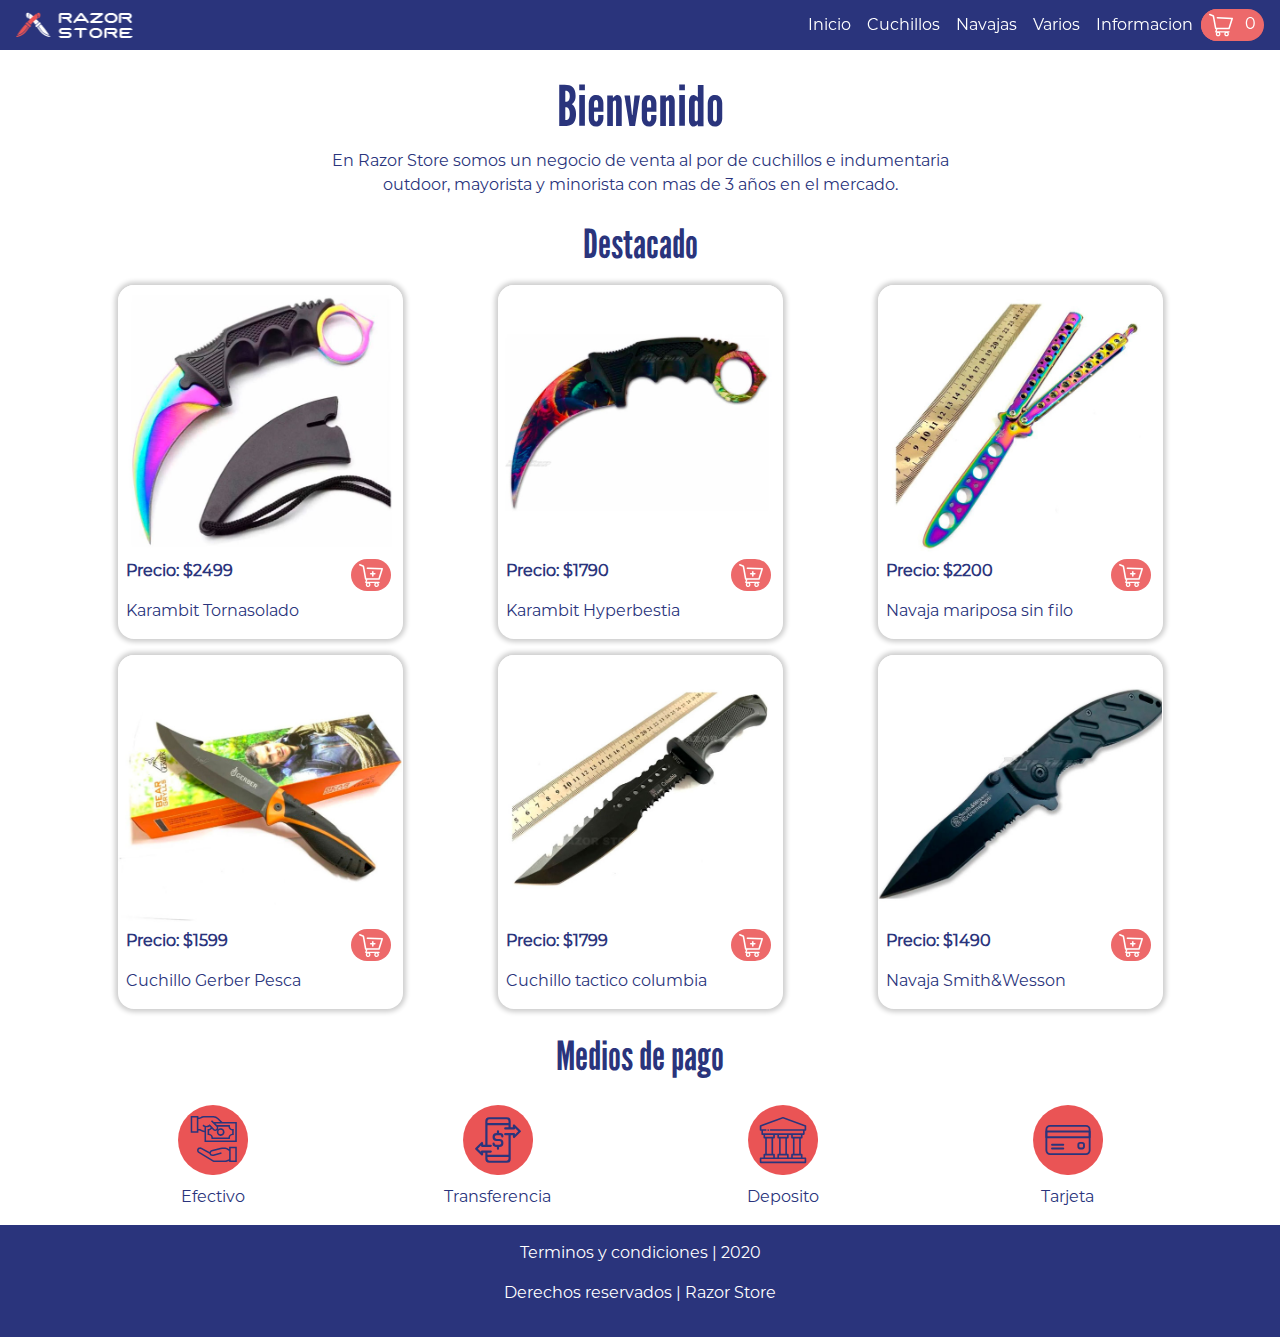
<file: index.html>
<!DOCTYPE html>
<html lang="es">

<head>
	<!-- Required meta tags -->
	<meta charset="utf-8">

	<meta name="viewport" content="width=device-width, initial-scale=1, shrink-to-fit=no">

	<title>Razor Store</title>

	<!--	<link rel="shortcut icon" href="" type="image/x-icon">-->
	<!--	<link rel="apple-touch-icon" href="">-->

	<link rel="stylesheet" href="css/bootstrap.min.css">
	<!-- Link to your css file -->
	<link rel="stylesheet" href="css/estilo.css">

</head>

<body>
	<header class="sticky-top">
		<nav class="navbar navbar-expand-md navbar-light colorNav py-0">

			<a class="navbar-brand order-2 m-0" href="index.html">
				<h1>Razor Store</h1>
			</a>

			<button class="navbar-toggler d-lg-none order-1 p-0 border-0" type="button" data-toggle="collapse" data-target="#menuBurger" aria-controls="menuBurger" aria-expanded="false" aria-label="activar el menu">


				<i class="navbar-toggler-icon"></i>

			</button>


			<div class="collapse navbar-collapse order-4" id="menuBurger">
				<ul class="texto-navbar navbar-nav ml-auto text-center text-primary">
					<li class="nav-item active ">
						<a id="inicio" class="nav-link" href="#inicio">Inicio<span class="sr-only">(current)</span></a>
					</li>
					<li class="nav-item active">
						<a id="btnCuchillo" class="nav-link" href="#cuchillos">Cuchillos<span class="sr-only">(current)</span></a>
					</li>
					<li class="nav-item active">
						<a id="btnNavaja" class="nav-link" href="#navaja">Navajas<span class="sr-only">(current)</span></a>
					</li>
					<li class="nav-item active">
						<a id="btnVarios" class="nav-link" href="#varios">Varios<span class="sr-only">(current)</span></a>
					</li>
					<li class="nav-item active">
						<a id="btnInfo" class="nav-link" href="#info">Informacion<span class="sr-only">(current)</span></a>
					</li>
				</ul>
			</div>
			<div class="carrito order-3 order-md-last justify-content-md-start">
				<button id="btnCarrito" class=" btnKart btn border-0 ">carrito</button>
				<span id="totpre" class="totPrecio pr-2">0</span>
			</div>
		</nav>
	</header>
	<main>
		<!--
		<div id="minicarrito" class="container-fluid">
			<div class="row justify-content-center text-center align-middle">
				<div class="col-12 col-md-4">
					<p class="mt-3"><span id="cant">0</span> ítems agregados</p>
				</div>
				<div class="col-12 col-md-4">
					<p class="mt-3">$<span id="acum">0</span> es el total</p>
				</div>
			</div>
		</div>
-->

		<!--
		<div class="banner container">

		</div>
-->
		<div class="intro container text-center py-4">
			<h2>Bienvenido</h2>
			<p>En Razor Store somos un negocio de venta al por de cuchillos e indumentaria outdoor, mayorista y minorista con mas de 3 años en el mercado.</p>
		</div>
		<section id="productos" class="destacado container">
			<h3 id="titulo" class="text-center">Destacado</h3>



		</section>
		<section id="mtdPago" class="container mt-3 text-center">
			<h3>Medios de pago</h3>
			<ul class="row justify-content-around list-unstyled">
				<li class="col-5 col-sm-3 col-md-3 bg-1 mt-">Efectivo</li>
				<li class="col-5 col-sm-3 col-md-3 bg-2">Transferencia</li>
				<li class="col-5 col-sm-3 col-md-3 bg-3">Deposito</li>
				<li class="col-5 col-sm-3  col-lg-3 bg-4">Tarjeta</li>
			</ul>
		</section>

		<script src="js/final.js"></script>
	</main>
	<footer>
		<div class="container p-3">
			<div class="row">
				<div id="pieDePag" class="col-12 text-center">
					<p>Terminos y condiciones | 2020</p>
					<p>Derechos reservados
						| Razor Store</p>
				</div>
			</div>
		</div>
	</footer>
	


<!--

<div class="modal fade" id="info" tabindex="-1" role="dialog" aria-hidden="true">
  <div class="modal-dialog  modal-lg bg-white rounded overflow-auto p-0 " role="document">
    <div class="modal-content">
      <div class="modal-header">
        <h5 class="modal-title" id="exampleModalLongTitle">Informacion</h5>
        <button type="button" class="btnCerrar" data-dismiss="modal" aria-label="Close"> 
         <span aria-hidden="true">&times;</span>
        </button>
      </div>
      <div class="modal-body">
        <div class="modal-body">
					<div class="container-fluid">
						<div class="row">
							<div class="col-12 col-md-6 rounded">

									<img class="rounded" src="res/img/foto_alumno.jpg" alt="Plato de Espaguetis">
							
							</div>
							<div class="col-md-4 mt-4 mt-md-0">
								<ul class="list-unstyled">
									<li> Carrera: Diseño y Programación Web
									</li>
									<li>
										Materia: Interacción con Dispositivos Móviles
									</li>
									<li>
										Comisión: B
									</li>
									<li>
										Turno: Noche
									</li>
									<li>
										Año: 2020
									</li>
									<li>
										Segundo cuatrimestre
									</li>
									<li>
										Docente: Jonatan Gabriel Jorge

									</li>

									<li>
										Final 18/12/20
									</li>
									<li>
										Alumno: Nicolás Alejandro Bettega
									</li>
								</ul>
							</div>

						</div>


					</div>
				</div>
      </div>      
    </div>
  </div>
</div>
-->


<!--
		<div class="modal position-fixed d-flex  justify-content-center flex-column align-middle ">
			<div class="modal-dialog  modal-lg bg-white rounded overflow-auto p-0">
				<div class="modal-content">
					<div class="modal-header row justify-content-center m-0">
						<div class="col-10 p-2">
							<h3>Alumno</h3>
						</div>

						<div class="col-2 pt-2">
							<a href="javascript:void(0)" class="ml-auto btnCerrar">&times;</a>
						</div>
					</div>
					<div class="contKart modal-body">
						<div class="container-fluid">
							<div class="row">
								<div class="col-12 col-md-6">
									<picture>
										
						<source media="only screen and (min-width:481px) and (max-width:768px)" srcset="res/img/spaguetti_grande.jpg">
						<source media="only screen and (min-width:769px) and (max-width:1280px)" srcset="res/img/spaguetti_pc.jpg">
						

										<img src="res/img/foto_alumno.jpg" alt="Plato de Espaguetis">
									</picture>
								</div>
								<div class="col-md-4 mt-4 mt-md-0">
									<ul class="list-unstyled">
										<li> Carrera: Diseño y Programación Web
										</li>
										<li>
											Materia:
										</li>
										<li>
											Comisión: B
										</li>
										<li>
											Turno: Noche
										</li>
										<li>
											Año: 2020
										</li>
										<li>
											Segundo cuatrimestre
										</li>
										<li>
											Docente: Jonatan Gabriel Jorge

										</li>

										<li>
											Final 18/12/20
										</li>
										<li>
											Alumno: Nicolás Alejandro Bettega
										</li>
									</ul>
								</div>

							</div>


						</div>
					</div>

				</div>
			</div>
		</div>
		
-->


	<!-- Coding End -->

	<!-- do not forget download jquery (http://jquery.com/download/)-->
	<script src="js/jquery-3.5.1.min.js"></script>
	<!-- Bootstrap bundle for full components support -->
	<script src="js/bootstrap.bundle.min.js"></script>
</body></html>
</file>
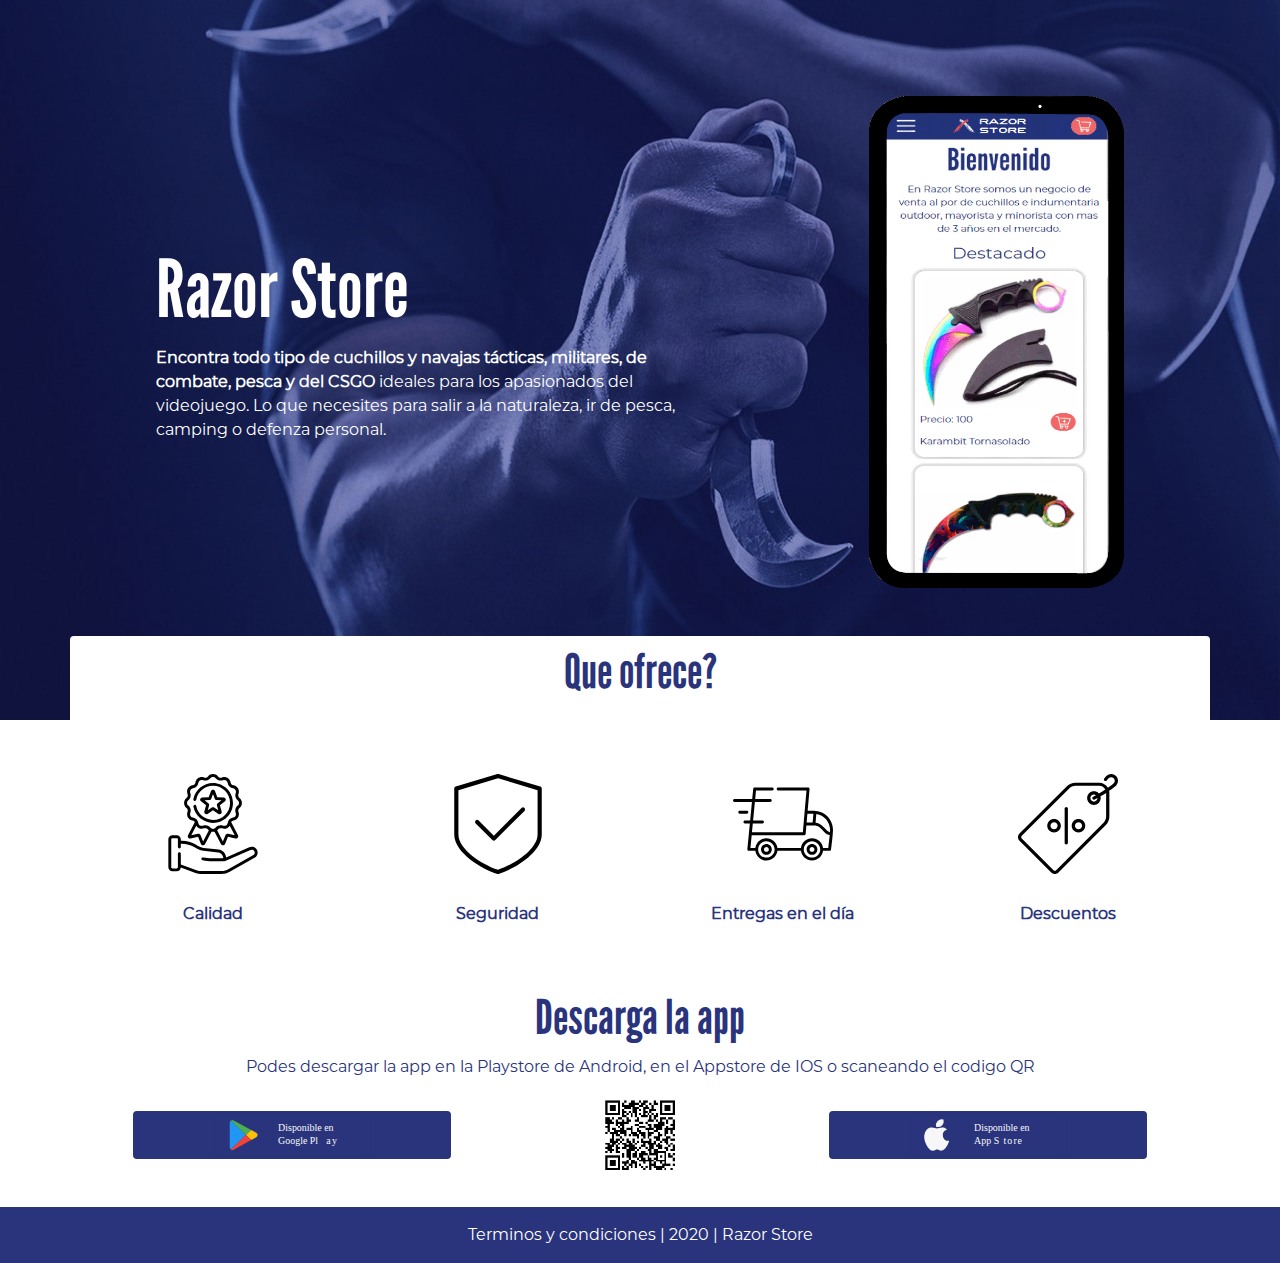
<file: landing/index.html>
<!DOCTYPE html>
<html lang="es">
<head>
	<!-- Required meta tags -->
	<meta charset="utf-8">
	<meta name="description" content="">
	<meta name="author" content="">
	<meta name="viewport" content="width=device-width, initial-scale=1, shrink-to-fit=no">

	<title>Razor Store</title>

	<link rel="shortcut icon" href="res/img/ico/ico.svg" type="image/x-icon">
	<link rel="apple-touch-icon" href="res/img/ico/ico.svg">

	<link rel="stylesheet" href="css/bootstrap.min.css">
	<!-- Link to your css file -->
	<link rel="stylesheet" href="css/estilo.css">

</head>

<body>
	<!-- Start coding here -->

	<main>
	
		<section id="inicio" class="container mb-5 pt-md-5">
			<div class="row justify-content-md-around">
			
			<div class="col-12 col-md-6 text-center text-md-left align-content-center texto-ini">			
				<h1>
					Razor Store
				</h1>
				<p>
					<strong>Encontra todo tipo de cuchillos y navajas tácticas, militares, de combate, pesca y del CSGO </strong> ideales para los apasionados del videojuego. Lo que necesites para salir a la naturaleza, ir de pesca, camping o defenza personal. 
				</p>
			</div>
			<div class="col-12 col-md-3 mt-5">
				<img src="res/img/celular.png" alt="Telefono con la app">
			</div>		
				
			</div>
			
		</section><section id="queOfrece" class="container text-center bg-white rounded pt-2">
			<h2>Que ofrece?</h2>
			
			<ul class="row py-5 list-unstyled">
				<li class="col-6 col-md-3 ico1">Calidad</li>
				<li class="col-6 col-md-3 ico2">Seguridad</li>
				<li class="col-6 col-md-3 ico3">Entregas en el día</li>
				<li class="col-6 col-md-3 ico4">Descuentos</li>
			</ul>
				
			</section><section id="descargar" class="container text-center  rounded">
				<h2>Descarga la app</h2>
				<p>Podes descargar la app en la Playstore de Android, en el Appstore de IOS o scaneando el codigo QR</p>
				
				<ul class="row list-unstyled px-md-5 pb-3">
					<li class="col-12 col-md-4"><a id="android" class="btn btn-block" href="res/apk/RazorStore-debug.4070315.1.apk" download>Android</a></li>
					<li id="codQr" class="col-12 col-md-4 order-last order-md-0 mt-3 mt-md-0">Qr</li>
					<li class="col-12 col-md-4"><a id="ios" class="btn btn-block" href="res/apk/RazorStore-debug.4070315.1.apk" download>IOS</a></li>
				</ul>
				
			</section>
			
	</main>
	<footer class="p-3">
		<div class="container text-center">
		<p class="m-0">Terminos y condiciones | 2020 | Razor Store</p>
		</div>
	</footer>

	<!-- Coding End -->

	<!-- do not forget download jquery (http://jquery.com/download/)-->
	<script src="js/jquery-3.5.1.min.js"></script>
	<!-- Bootstrap bundle for full components support -->
	<script src="js/bootstrap.bundle.min.js"></script>
</body>
</html>
</file>
<file: css/estilo.css>
/* FUENTES TIPOGRAFICAS */
@font-face {
	font-family: "Montserrat-Regular";
	src: url(../res/font/Montserrat-Regular.otf);
}

@font-face {
	font-family: "LeagueGothic-Regular";
	src: url(../res/font/LeagueGothic-Regular.otf);
}

@font-face {
	font-family: "Montserrat-Bold";
	src: url(../res/font/Montserrat-Bold.otf);
}

body {
	font-family: "Montserrat-Regular";
	color: var(--azul);
}

/*----- paleta de colores usada ------*/
:root {

	--rojo: #ea5455;
	--azul: #2A347C;

}

img {
	max-width: 100%;
	height: auto;
	cursor: pointer;
}

.modal img {
	cursor: auto;
}

/*--------- header -------------------*/
header {
	background-color: var(--azul);
}

.navbar-light .navbar-toggler-icon {
	background-image: url(../res/img/ico/menu.svg);
}

button:focus {
	outline: inherit;
}

.navbar-light .navbar-nav .active > .nav-link,
.navbar-light .navbar-nav .nav-link.active,
.navbar-light .navbar-nav .nav-link.show,
.navbar-light .navbar-nav .show > .nav-link {
	color: #fff;
}

h1 {
	background-image: url(../res/img/ico/logo.png);
	background-size: auto;
	background-repeat: no-repeat;
	background-position: center center;
	display: block;
	color: white;
	text-indent: -9999px;
	width: 120px;
	height: 40px;
	margin: 0;
	font-family: LeagueGothic-Regular;
}

.carrito {

	background-color: rgb(237, 105, 106);
	border-radius: 1em;

}
#totpre{
	color: #fff;
}

/*--------- Inicio ------------------*/

#minicarrito {
	background-color: var(--azul);
	color: white;
}

h2 {
	font-family: LeagueGothic-Regular;
	font-size: 3.5em;
	color: var(--azul);

}
h3{
		font-family: LeagueGothic-Regular;
	font-size: 2.5em;
	color: var(--azul);
}

/*----------- produtos ---------------*/

.prod {
	overflow: hidden;
	padding: 0;
	border-radius: 1em;
	/*	border: solid 1px black;	*/
	box-shadow: 0 0 5px 3px rgba(0, 0, 0, 0.2);

}

.btnKart {
	background-image: url(../res/img/ico/carrito.svg);
}

.btn-agr {
	background-image: url(../res/img/ico/sumar_carrito.svg);
}

.btnKart,
.btn-agr {
	background-size: 1.5em;
	background-position: center center;
	background-repeat: no-repeat;
	background-color: transparent;
	text-indent: -99999px;
	width: 2.5em;
	height: 2em;
	background-color: rgb(237, 105, 106);
	border-radius: 1em;
	transition: color .15s ease-in-out, background-color .15s ease-in-out, border-color .15s ease-in-out, box-shadow .15s ease-in-out;
}

.btnKart:hover,
.btn-agr:hover {
	background-color: rgb(234, 84, 85);
}

.prod div {
	padding-left: 4px;
	padding-right: 4px;
}

/*----------------- Modal ----------------*/
.modal {
	top: 0;
	left: 0;
	bottom: 0;
	right: 0;
	background-color: rgba(0, 0, 0, .9);
	/*	z-index: 1000;*/
}

.modal-dialog {
	pointer-events: visible;
}

.btnCerrar {
	z-index: 1;
	display: flex;
	flex-direction: column;
	justify-content: center;
	align-items: center;
	top: 1em;
	right: 1em;
	border-radius: 2.5em;
	width: 2em;
	height: 2em;
	background-color: var(--azul);
	font-size: 1em;
	font-weight: 400;
	text-align: center;
	color: white;
	text-decoration: none;
}

.btnCerrar:hover {
	background-color: var(--rojo);
	text-decoration: none;
	color: white;
}

.btnAgr {
	background-color: rgb(42, 52, 124, 0.8);
}

.btnAgr:hover {
	background-color: rgb(42, 52, 124, 1);
}
.btn-primary{
	background-color: rgb(42, 52, 124, 0.8);
	border: rgb(42, 52, 124, 0.8);
}
.btn-primary:hover{
	background-color: rgb(42, 52, 124, 1);
}
.btn-primary:not(:disabled):not(.disabled).active,
.btn-primary:not(:disabled):not(.disabled):active,
.show > .btn-primary.dropdown-toggle {
	background-color: rgb(42, 52, 124, 1);
}

.btn-primary.focus,
.btn-primary:focus {
	background-color: rgb(42, 52, 124, 1);
	box-shadow: 0 0 0 0 rgb(42, 52, 124, .5);

}

/*----- Modal carrito */

.btnMas,
.btnMenos {

	/*	color: white;*/
	/*	background-color: black;*/
	width: 100%;
	font-weight: bold;
	/*	font-size: 1em;*/
}

.eliminar {
	background-image: url(../res/img/ico/eliminar.svg);
	background-repeat: no-repeat;
	background-size: 75%;
	background-position: center;

	text-indent: -99999px;

	width: 2em;
	height: 2em;

}

.error {
	border-color: var(--rojo);
}
.bg-modal{
	background-image: url(../res/img/ico/completado.svg);
	background-repeat: no-repeat;
	background-size: 140px;
	background-position: top center;
}
.textos-modal{
/*	font-size: 1em;*/
	margin-top: 10em;
}

/*---------------- medios de pago ---------------*/
#mtdPago ul li{
/*
	padding-top: 4.5em;
	background-size: 70%;
*/	
/*	color: var(--azul);*/
	margin-top: 1em;
	padding-top: 4.5em;
	background-size: 70px;
	background-repeat: no-repeat;
	background-position: center top;

}
.bg-1{
	background-image: url(../res/img/ico/efectivo.svg);
}
.bg-2{
	background-image: url(../res/img/ico/tranferencia.svg);
}
.bg-3{
	background-image: url(../res/img/ico/deposito.svg);
}
.bg-4{
	background-image: url(../res/img/ico/tarjetas.svg);
	}





/*---------- FOOTER----------------*/


footer {
	background-color: var(--azul);
	color: #fff;
}

/*--- tablet *------*/

@media only screen and (min-width:769px) {
	
	.intro p{
		margin: auto;
		max-width: 60%;
	}
	
	/*------------ modal- ------------*/
	
	.modal-dialog {
		max-width: 650px;
		margin: 1.75rem auto;
	}


	
	
	
	/*----- Medios de pago -----*/
	#mtdPago ul li{
	margin-top: 1em;
	padding-top: 5em;

}
}
</file>
<file: landing/css/estilo.css>
/* FUENTES TIPOGRAFICAS */
@font-face {
	font-family: "Montserrat-Regular";
	src: url(../res/font/Montserrat-Regular.otf);
}

@font-face {
	font-family: "LeagueGothic-Regular";
	src: url(../res/font/LeagueGothic-Regular.otf);
}

@font-face {
	font-family: "Montserrat-Bold";
	src: url(../res/font/Montserrat-Bold.otf);
}

body {
	font-family: "Montserrat-Regular";
	color: var(--azul);
}

/*----- paleta de colores usada ------*/
:root {

	--rojo: #ea5455;
	--azul: #2A347C;

}

img {
	max-width: 100%;
	height: auto;
}

.modal img {
	cursor: auto;
}

/*--------- header -------------------*/
header {
	background-color: var(--azul);
}

.navbar-light .navbar-toggler-icon {
	background-image: url(../res/img/ico/menu.svg);
}

button:focus {
	outline: inherit;
}

.navbar-light .navbar-nav .active > .nav-link,
.navbar-light .navbar-nav .nav-link.active,
.navbar-light .navbar-nav .nav-link.show,
.navbar-light .navbar-nav .show > .nav-link {
	color: #fff;
}

nav ul li {
	font-family: "Montserrat-Regular";
}

h1 {

		font-size: 5em;
	font-family: LeagueGothic-Regular;
}

h2 {
	font-family: LeagueGothic-Regular;
	font-size: 3em;
}

/*------------ main ----------------*/

main {
	background-image: url(../res/img/fondo-mobile.jpg);
	background-repeat: no-repeat;
	background-size: 100%;
}

#inicio {
	color: white;
}

/*-------- que ofrece ----------*/

.ico1,
.ico2,
.ico3,
.ico4 {
	background-position: center top;
	background-repeat: no-repeat;
	background-size: 100px;
	padding-top: 8em;
	margin-top: 1em;
	font-weight: bold;
}

.ico1 {
	background-image: url(../res/img/ico/calidad.svg);
}

.ico2 {
	background-image: url(../res/img/ico/seguridad.svg);
}

.ico3 {
	background-image: url(../res/img/ico/delivery-truck.svg);
}

.ico4 {
	background-image: url(../res/img/ico/descuento.svg);
}


/*----------- descarga -----------------*/

#android,
#codQr,
#ios {
	background-position: center;
	background-repeat: no-repeat;
	

	text-indent: -99999px;
	/*	width: 100%;*/
	height: 3em;
	margin-top: 1em;

}

#android {
	background-image: url(../res/img/ico/btn-android.svg);
	background-color: var(--azul);

}

#codQr {
	background-image: url(../res/img/ico/codigo-qr.svg);
	height: 5em;
	margin: auto;
}

#ios {
	background-image: url(../res/img/ico/btn-ios.svg);
	background-color: var(--azul);
}

/*-------- footer */

footer {
	background-color: var(--azul);
	color: #fff;
}




/*---------- tablet --------------*/

@media only screen and (min-width:481px) {

	main {
		background-image: url(../res/img/fondo-tablet.jpg);
		background-repeat: no-repeat;
		background-size: 100%;
	}

}

/*--------------- PC -------------*/

@media only screen and (min-width:768px) {
	main {
		background-image: url(../res/img/fondo-pc.jpg);
		background-repeat: no-repeat;
		background-size: 100%;
		}

	.texto-ini {
		margin-top: 4em;
	}

}


/*--------------- HD --------------*/

@media only screen and (min-width:1280px) {
	main {
		background-image: url(../res/img/fondo-hd.jpg);
		background-repeat: no-repeat;
		background-size: 100%;
	}

	#descargar {
		background-color: white;
	}



}
</file>
